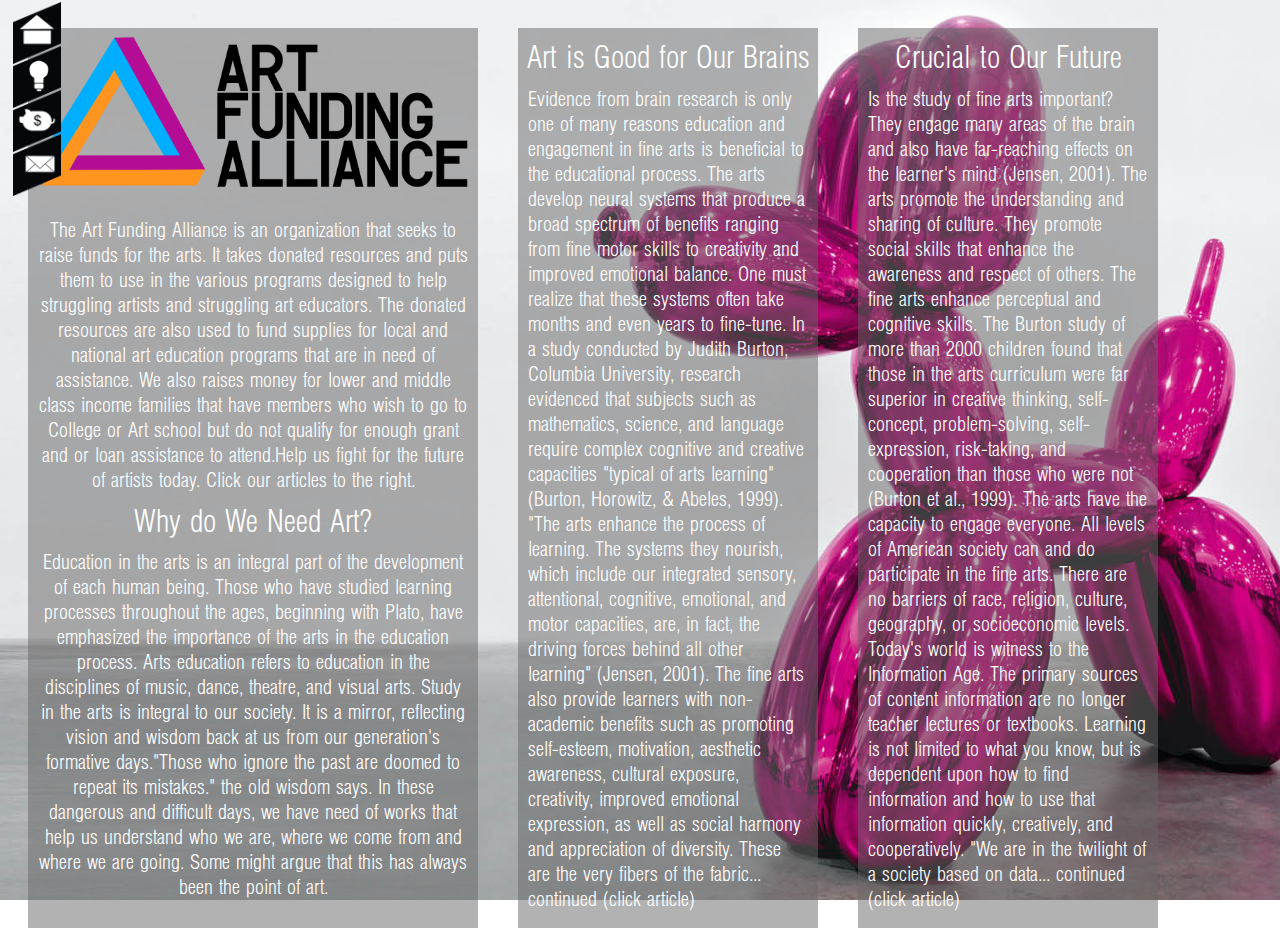
<file: afahome.html>
<!doctype HTML>

<html>
	<head>
		
		<link rel="stylesheet" href="afa1.css">
		
		<script src="http://ajax.aspnetcdn.com/ajax/jQuery/jquery-1.11.3.min.js">//jquery from google cdn
		</script>
	
	</head>

	<body id="mainbg1">

		<nav id="navig">
			<ul>
				<li>
					<a href="afaindex.html">
						<img class="tab" src="navhome.png">
					</a>
				</li>
				
				<li>
					<a href="afahome.html">
						<img class="tab" src="navprog.png">
					</a>
				</li>
				
				<li>
					<a href="donation.html">	
						<img class="tab"src="navdonation.png">
					</a>
				</li>
				
				<li>
					<a href="mailto:someone@example.com?Subject=Hello%20again" target="_top">
						<img class="tab"  src="navcontact.png">
					</a>
				</li>
		
			</ul>
		</nav>	
		
		<div id="mainhold">
		
			<div id="ptart">
				<img id="afaheader1" src="afalogo.png">
				<p id="info">

					The Art Funding Alliance is an organization that seeks to raise funds for the arts. It takes donated resources and puts them to use in the various programs designed to help struggling artists and struggling art educators. The donated resources are also used to fund supplies for local and national art education programs that are in need of assistance. We also raises money for lower and middle class income families that have members who wish to go to College or Art school but do not qualify for enough grant and or loan assistance to attend.Help us fight for the future of artists today. Click our articles to the right.

				</p>	

				<p class="infotitle">
					
					Why do We Need Art?
				
				</p>	
				
				<p id="infob">
					Education  in the arts is an integral part of the development of each human being. Those who have studied learning processes throughout the ages, beginning with Plato, have emphasized the importance of the arts in the education process. Arts education refers to education in the disciplines of music, dance, theatre, and visual arts. Study in the arts is integral to our society.
					It is a mirror, reflecting 
					vision and wisdom back at us from our generation's 
					formative days."Those who ignore the past are 
					doomed to repeat its mistakes." the old wisdom says. 
					In these dangerous and difficult days, we have need 
					of works that help us understand who we are, where 
					we come from and where we are going. Some might argue that this has always been the point of art. 
				</p>
			</div>
			
			<a href="#">
			
				<div id="ptart2">

					<p class="infotitle">

						Art is Good for Our Brains

					</p>

					<p id="info2a">
						Evidence from brain research is only one of many reasons education and engagement in fine arts is beneficial to the educational process. The arts develop neural systems that produce a broad spectrum of benefits ranging from fine motor skills to creativity and improved emotional balance. One must realize that these systems often take months and even years to fine-tune. In a study conducted by Judith Burton, Columbia University, research evidenced that subjects such as mathematics, science, and language require complex cognitive and creative capacities "typical of arts learning" (Burton, Horowitz, & Abeles, 1999).  "The arts enhance the process of learning. The systems they nourish, which include our integrated sensory, attentional, cognitive, emotional, and motor capacities, are, in fact, the driving forces behind all other learning" (Jensen, 2001).
					 
						The fine arts also provide learners with non-academic benefits such as promoting self-esteem, motivation, aesthetic awareness, cultural exposure, creativity, improved emotional expression, as well as social harmony and appreciation of diversity. These are the very fibers of the fabric... continued (click article)


					</p>
				</div>		
			</a>

			<a href="#">
				<div id="ptart4">

					<p class="infotitle">

						Crucial to Our Future

					</p>

					<p id="info3a">
						Is the study of fine arts important? They engage many areas of the brain and also have far-reaching effects on the learner's mind (Jensen, 2001). The arts promote the understanding and sharing of culture.  They promote social skills that enhance the awareness and respect of others. The fine arts enhance perceptual and cognitive skills. The Burton study of more than 2000 children found that those in the arts curriculum were far superior in creative thinking, self-concept, problem-solving, self-expression, risk-taking, and cooperation than those who were not (Burton et al., 1999). The arts have the capacity to engage everyone. All levels of American society can and do participate in the fine arts. There are no barriers of race, religion, culture, geography, or socioeconomic levels.

						Today's world is witness to the Information Age. The primary sources of content information are no longer teacher lectures or textbooks. Learning is not limited to what you know, but is dependent upon how to find information and how to use that information quickly, creatively, and cooperatively.  "We are in the twilight of a society based on data... continued (click article)

					</p>
				</div>		
			</a>

			<div id="ptart5">

				<p id="info3">

					As information and intelligence become the domain of computers, society will place a new value on the one human ability that can't be automated: emotion (Jensen, 1999, p. 84)."  Today's students are inundated with data but are starving for meaningful learning. Workplace demands are for students to understand how to solve problems, what makes arguments plausible, how to build teams and coalitions, and how to incorporate the concept of fairness into the everyday decisions. Students need to be thinkers, possess people skills, be problem-solvers, demonstrate creativity, and work as a member of a team. We need to offer more in-depth learning about the things that matter the most: order, integrity, thinking skills, a sense of wonder, truth, flexibility, fairness, dignity, contribution, justice, creativity and cooperation. The arts provide all of these.
				 
					Perhaps the most fundamental element to education one should consider is the manner in which we perceive and make sense of the world in which we live. An effective education in the fine arts helps students to see what they look at, hear what they listen to, and feel what they touch. Engagement in the fine arts helps students to stretch their minds beyond the boundaries of the printed text or the rules of what is provable. The arts free the mind from rigid certainty. Imagine the benefits of seeking, finding, and developing multiple solutions to the myriad of problems facing our society today! These processes, taught through the study of the arts, help to develop the tolerance for coping with the ambiguities and uncertainties present in the everyday affairs of human existence. There is a universal need for words, music, dance, and visual art to give expression to the innate urgings of the human spirit. (Eisner, 1987)  The premier organizations in the corporate world today recognize that the human intellect "draws from many wells." Arts education gives access to the deepest of those wells.        
				</p>
			</div>		
			
			<img id="close2" src="closebutt.png"> 
		
			<div id="ptart3">

				<p id="info2">

					known as our American culture.
				 
					The following are findings reported in Champions of Change: The Impact of the Arts on Learning  (Fiske, 1999) that should be noted by every parent, teacher, and administrator:

					The arts reach students not normally reached, in ways and methods not normally used.  (This leads to better student attendance and lower dropout rates.)

					It changes the learning environment to one of discovery.  (This often re-ignites the love of learning in students tired of just being fed facts.)

					Students connect with each other better.  (This often results in fewer fights, greater understanding of diversity, and greater peer support.)

					The arts provide challenges to students of all levels.  (Each student can find his/her own level from basic to gifted.)

					Students learn to become sustained, self-directed learners.  (The student does not just become an outlet for stored facts from direct instruction, but seeks to extend instruction to higher levels of proficiency.)

					The study of the fine arts positively impacts the learning of students of lower socioeconomic status as much or more than those of a higher socioeconomic status.  (Twenty-one percent of students of low socioeconomic status who had studied music scored higher in math versus just eleven percent of those who had not. By the senior year, these figures grew to 33 percent and 16 percent, respectively, suggesting a cumulative value to music education.) 
				</p>
			</div>

			<img id="close" src="closebutt.png"> 
		
		</div >
		
		
		

	<script>
				$(".tab").mouseenter
					(function() 
						{
			  				$(this).animate
			  				(
			  					{
					  				"width": "100%",
					  					"height": "100%",
					  						"margin-left":"20px",
					  							"display":"none"
			  					},
			  					150 
			  				);
			  			}
		  			);


		  		$(".tab").mouseleave
		  			(function() 
			  			{
			  				$(this).animate
			  					(
			  						{
			  							"width": "80%",
											"height": "80%",
			  									"margin-left":"0px" 
			  						}, 150 
			  					);
			  			}
		  			);

			

			$("#ptart2").click
				(function() 
					{
		  				
		  					$(this).css("background-color","rgba(102, 102, 102, 1)")
		  			}
	  			);


	  		$("#ptart2").dblclick
	  			(function() 
		  			{
		  				
		  					$(this).css("background-color","rgba(102, 102, 102, .5)")
		  			}
	  			);

	  		$("#ptart4").click
				(function() 
					{
		  				
		  					$(this).css("background-color","rgba(102, 102, 102, 1)")
		  			}
	  			);


	  		$("#ptart4").dblclick
	  			(function() 
		  			{
		  				
		  					$(this).css("background-color","rgba(102, 102, 102, .5)")
		  			}
	  			);

	  		$("#ptart2").click
					(function() 
						{
			  				$("#ptart3").animate
			  				(
			  					{
					  				"width": "350px",
					  					"height": "900px",
					  						"padding": "0px",
					  							"margin": "20px"
			  					},
			  					150 
			  				);
			  			}
		  			);

			$("#ptart2").click
					(function() 
						{
			  				$("#ptart").animate
			  				(
			  					{
					  				"width": "0px",
					  					"height": "0px",
					  						"padding":"0px",

			  					},
			  					150 
			  				);
			  			}
		  			);

		  	$("#ptart4").click
					(function() 
						{
			  				$("#ptart").animate
			  				(
			  					{
					  				"width": "0px",
					  					"height": "0px",
					  						"padding":"0px",

			  					},
			  					150 
			  				);
			  			}
		  			);

		  	$("#ptart4").click
					(function() 
						{
			  				$("#ptart2").animate
			  				(
			  					{
					  				"width": "0px",
					  					"height": "0px",
					  						"padding":"0px",

			  					},
			  					150 
			  				);
			  			}
		  			);

		  	$("#ptart2").click
					(function() 
						{
			  				$("#ptart4").animate
			  				(
			  					{
					  				"width": "0px",
					  					"height": "0px",
					  						"padding":"0px",

			  					},
			  					150 
			  				);
			  			}
		  			);

		  	$("#ptart2").click
					(function() 
						{
			  				$("#info").animate
			  				(
			  					{
					  				"font-size":"0px"					  						
			  					},
			  					150 
			  				);
			  			}
		  			);

		  	$("#ptart2").click
					(function() 
						{
			  				$("#infob").animate
			  				(
			  					{
					  				"font-size":"0px"					  						
			  					},
			  					150 
			  				);
			  			}
		  			);

		  	$("#ptart4").click
					(function() 
						{
			  				$("#info").animate
			  				(
			  					{
					  				"font-size":"0px"					  						
			  					},
			  					150 
			  				);
			  			}
		  			);

		  			$("#ptart4").click
					(function() 
						{
			  				$("#infob").animate
			  				(
			  					{
					  				"font-size":"0px"					  						
			  					},
			  					150 
			  				);
			  			}
		  			);

		  		$("#ptart2").click
					(function() 
						{
			  				$("#info3a").animate
			  				(
			  					{
					  				"font-size":"0px"					  						
			  					},
			  					150 
			  				);
			  			}
		  			);

			$("#ptart2").click
					(function() 
						{
			  				$(".infotitle").animate
			  				(
			  					{
					  				"font-size":"0px"					  						
			  					},
			  					150 
			  				);
			  			}
		  			);

		  	$("#ptart4").click
					(function() 
						{
			  				$(".infotitle").animate
			  				(
			  					{
					  				"font-size":"0px"					  						
			  					},
			  					150 
			  				);
			  			}
		  			);

		  	$("#ptart2").click
					(function() 
						{
			  				$("#afaheader1").animate
			  				(
			  					{
					  				"width":"0px",
					  					"height":"0px"					  						
			  					},
			  					150 
			  				);
			  			}
		  			);

		  	$("#ptart4").click
					(function() 
						{
			  				$("#afaheader1").animate
			  				(
			  					{
					  				"width":"0px",
					  					"height":"0px"					  						
			  					},
			  					150 
			  				);
			  			}
		  			);

			$("#ptart4").click
					(function() 
						{
			  				$("#info2a").animate
			  				(
			  					{
					  				"font-size": "0px",
					  				"padding": "0px"
			  					},
			  					150 
			  				);
			  			}
		  			);


			$("#ptart2").click
					(function() 
						{
			  				$("#info2").animate
			  				(
			  					{
					  				"font-size": "20px",
					  				"padding": "10px"
			  					},
			  					150 
			  				);
			  			}
		  			);


		  	$("#ptart2").click
				(function() 
					{
		  				$("#ptart2").css("background-color","rgba(102, 102, 102, 1)")
		  			}
	  			);

	  		$("#ptart2").click
					(function() 
						{
			  				$("#close").animate
			  				(
			  					{
			  						"height": "20px",	
										"width": "20px",
											"margin-top":"20px"				  						
			  					},
			  					150 
			  				);
			  			}
		  			);

		  	$("#ptart2").click
					(function() 
						{
			  				$("#close2").animate
			  				(
			  					{
			  						"height": "0px",	
										"width": "0px",
											"margin-top":"0px"


			  					},
			  					150 
			  				);
			  			}
		  			);

		  			

		  	$("#ptart4").click
					(function() 
						{
			  				$("#close2").animate
			  				(
			  					{
			  						"height": "20px",	
										"width": "20px",
											"margin-top":"20px"				  						
			  					},
			  					150 
			  				);
			  			}
		  			);

		  	$("#ptart4").click
					(function() 
						{
			  				$("#close").animate
			  				(
			  					{
			  						"height": "0px",	
										"width": "0px",
											"margin-top":"0px"				  						
			  					},
			  					150 
			  				);
			  			}
		  			);


			$("#ptart4").click
					(function() 
						{
			  				$("#info3").animate
			  				(
			  					{
					  				"font-size": "20px",
					  				"padding": "10px"
			  					},
			  					150 
			  				);
			  			}
		  			);

		  	$("#ptart4").click
					(function() 
						{
			  				$("#ptart5").animate
			  				(
			  					{
					  				"width": "485px",
					  					"height": "900px",
					  						"padding": "0px",
					  							"margin": "20px"
			  					},
			  					150 
			  				);
			  			}
		  			);
// close butt func

$("#close").click
				(function() 
					{
		  				
		  					$(this).css("background-color","rgba(102, 102, 102, .5)")
		  			}
	  			);

	  		$("#close").click
					(function() 
						{
			  				$("#ptart3").animate
			  				(
			  					{
					  				"width": "0px",
					  					"height": "0px",
					  						"padding": "0px",
					  							"margin": "0px"
			  					},
			  					150 
			  				);
			  			}
		  			);

			$("#close").click
					(function() 
						{
			  				$("#ptart").animate
			  				(
			  					{
					  				"width": "450px",
					  					"height": "900px",
					  						"padding":"0px",

			  					},
			  					150 
			  				);
			  			}
		  			);

		  	$("#close").click
					(function() 
						{
			  				$("#info").animate
			  				(
			  					{
					  				"font-size":"20px"					  			
					  			},
			  					150 
			  				);
			  			}
		  			);

		  	$("#close").click
					(function() 
						{
			  				$("#infob").animate
			  				(
			  					{
					  				"font-size":"20px"					  			
					  			},
			  					150 
			  				);
			  			}
		  			);

			$("#close").click
					(function() 
						{
			  				$(".infotitle").animate
			  				(
			  					{
					  				"font-size":"30px"					  						
			  					},
			  					150 
			  				);
			  			}
		  			);

		  	$("#close").click
					(function() 
						{
			  				$("#afaheader1").animate
			  				(
			  					{
					  				"width":"438px",
					  					"height":"162px"					  						
			  					},
			  					150 
			  				);
			  			}
		  			);

			$("#close").click
					(function() 
						{
			  				$("#info2").animate
			  				(
			  					{
					  				"font-size": "0px",
					  				"padding": "0px"
			  					},
			  					150 
			  				);
			  			}
		  			);

		  	$("#close").click
				(function() 
					{
		  				$("#ptart2").css("background-color","rgba(102, 102, 102, .5)")
		  			}
	  			);

	  		$("#close").click
					(function() 
						{
			  				$("#close").animate
			  				(
			  					{
			  						"height": "0px",	
										"width": "0px",
											"margin-top":"0px"				  						
			  					},
			  					150 
			  				);
			  			}
		  			);

			$("#close").click
					(function() 
						{
			  				$("#ptart4").animate
			  				(
			  					{
					  				"width": "300px",
					  					"height": "900px",
					  						"padding":"0px",

			  					},
			  					150 
			  				);
			  			}
		  			);

		  	$("#close").click
					(function() 
						{
			  				$("#info3a").animate
			  				(
			  					{
					  				"font-size":"20px"					  						
			  					},
			  					150 
			  				);
			  			}
		  			);

// close button 2

$("#close2").click
				(function() 
					{
		  				
		  					$(this).css("background-color","rgba(102, 102, 102, .5)")
		  			}
	  			);

	  		$("#close2").click
					(function() 
						{
			  				$("#ptart5").animate
			  				(
			  					{
					  				"width": "0px",
					  					"height": "0px",
					  						"padding": "0px",
					  							"margin": "0px"
			  					},
			  					150 
			  				);
			  			}
		  			);

			$("#close2").click
					(function() 
						{
			  				$("#ptart").animate
			  				(
			  					{
					  				"width": "450px",
					  					"height": "900px",
					  						"padding":"0px",

			  					},
			  					150 
			  				);
			  			}
		  			);

		  	$("#close2").click
					(function() 
						{
			  				$("#info").animate
			  				(
			  					{
					  				"font-size":"20px"					  			
					  			},
			  					150 
			  				);
			  			}
		  			);

		  	$("#close2").click
					(function() 
						{
			  				$("#infob").animate
			  				(
			  					{
					  				"font-size":"20px"					  			
					  			},
			  					150 
			  				);
			  			}
		  			);

			$("#close2").click
					(function() 
						{
			  				$("#info2a").animate
			  				(
			  					{
					  				"font-size":"20px"					  			
					  			},
			  					150 
			  				);
			  			}
		  			);

			$("#close2").click
					(function() 
						{
			  				$(".infotitle").animate
			  				(
			  					{
					  				"font-size":"30px"					  						
			  					},
			  					150 
			  				);
			  			}
		  			);

		  	$("#close2").click
					(function() 
						{
			  				$("#afaheader1").animate
			  				(
			  					{
					  				"width":"438px",
					  					"height":"162px"					  						
			  					},
			  					150 
			  				);
			  			}
		  			);

			$("#close2").click
					(function() 
						{
			  				$("#info3a").animate
			  				(
			  					{
					  				"font-size": "0px",
					  				"padding": "0px"
			  					},
			  					150 
			  				);
			  			}
		  			);

		  	$("#close2").click
				(function() 
					{
		  				$("#ptart4").css("background-color","rgba(102, 102, 102, .5)")
		  			}
	  			);

	  		$("#close2").click
					(function() 
						{
			  				$("#close").animate
			  				(
			  					{
			  						"height": "0px",	
										"width": "0px",
											"margin-top":"0px"				  						
			  					},
			  					150 
			  				);
			  			}
		  			);

			$("#close2").click
					(function() 
						{
			  				$("#ptart2").animate
			  				(
			  					{
					  				"width": "300px",
					  					"height": "900px",
					  						"padding":"0px",

			  					},
			  					150 
			  				);
			  			}
		  			);

		  	$("#close2").click
					(function() 
						{
			  				$("#info3a").animate
			  				(
			  					{
					  				"font-size":"20px"					  						
			  					},
			  					150 
			  				);
			  			}
		  			);

		  	$("#close2").click
					(function() 
						{
			  				$("#close2").animate
			  				(
			  					{
			  						"height": "0px",	
										"width": "0px",
											"margin-top":"0px"				  						
			  					},
			  					150 
			  				);
			  			}
		  			);

		  	$("#close2").click
					(function() 
						{
			  				$("#info3").animate
			  				(
			  					{
					  				"font-size":"0px"					  						
			  					},
			  					150 
			  				);
			  			}
		  			);

			
		  
		</script>
	</body>

</html>
</file>
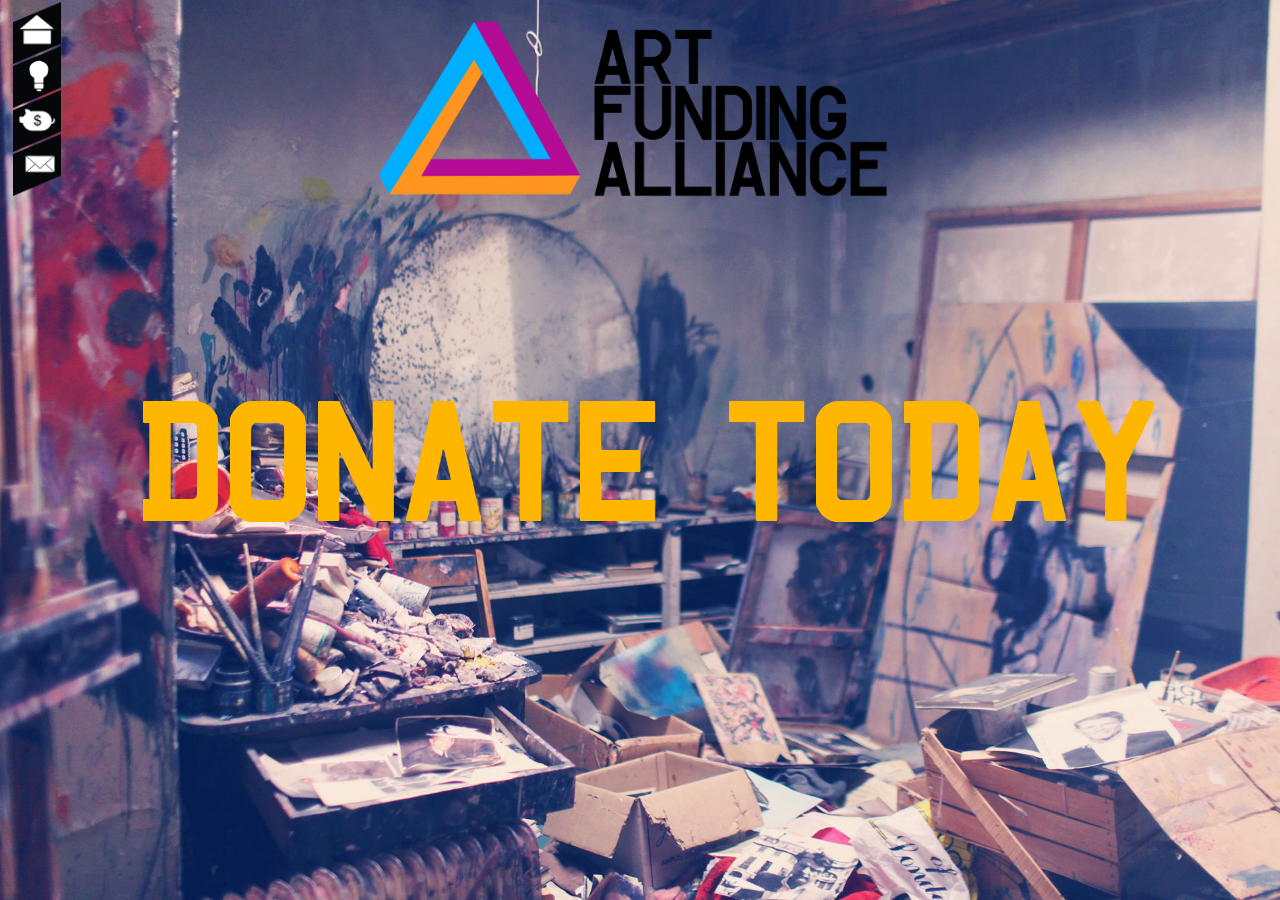
<file: afaindex.html>
<!doctype HTML>

<html>
	<head>
		<link rel="stylesheet" href="afa1.css">
		<script src="http://ajax.aspnetcdn.com/ajax/jQuery/jquery-1.11.3.min.js">//jquery from google cdn
		</script>
		
		<script 

			src="afa.js">
		
		</script>
	
	</head>

	<body id="mainbg">
		
		<nav id="navig">
			<ul>
				<li>
					<a href="afaindex.html">
						<img class="tab" src="navhome.png">
					</a>
				</li>
				
				<li>
					<a href="afahome.html">
					<img class="tab" src="navprog.png">
					</a>
				</li>
				
				<li>
					<a href="donation.html">	
						<img class="tab"src="navdonation.png">
					</a>
				</li>
				
				<li>
					<a href="mailto:someone@example.com?Subject=Hello%20again" target="_top">
						<img class="tab"  src="navcontact.png">
					</a>
				</li>
		
			</ul>
		</nav>	
		
		<img id="afaheader" src="afalogo.png">	
	
		<p id="motto">
			DONATE TODAY
		</p>
		
		<script>
			$(".tab").mouseenter
				(function() 
					{
		  				$(this).animate
		  				(
		  					{
				  				"width": "100%",
				  					"height": "100%",
				  						"margin-left":"20px" 
		  					},
		  					150 
		  				);
		  			}
	  			);


	  		$(".tab").mouseleave
	  			(function() 
		  			{
		  				$(this).animate
		  					(
		  						{
		  							"width": "80%",
										"height": "80%",
		  									"margin-left":"0px" 
		  						}, 150 
		  					);
		  			}
	  			);

			

		</script>
	
	</body>

</html>
</file>
<file: afa1.css>
@font-face {font-family: helvet;
				src:url(helvconlight.otf)}


@font-face {font-family: uncon;
				src:url(uncon.ttf)}

@font-face {font-family: sportsjersey;
				src:url( sportsjersey.ttf)}

@font-face {font-family: rurable;
				src:url( rurable.ttf)}

@font-face {font-family: registration;
				src:url( registration.ttf)}

@font-face {font-family: primetime;
				src:url( primetime.ttf)}

@font-face {font-family: paragon;
				src:url( paragon.ttf)}

@font-face {font-family: lacomp;
				src:url( lacomp.ttf)}

@font-face {font-family: uncon;
				src:url( uncon.ttf)}

@font-face {font-family: code;
				src:url( code.otf)}

@font-face {font-family: japan;
				src:url( japan.ttf)}

@font-face {font-family: sciencefair;
				src:url( sciencefair.otf)}

@font-face {font-family: neutron;
				src:url( neutron.otf)}

@font-face {font-family: rounded;
				src:url( rounded.ttf)}

@font-face {font-family: mike;
				src:url( mike.ttf)}					

#mainbg {background-image: url("francisbacon.jpg");
			height:100%;
				width:100%;
					background-repeat:no-repeat;
						background-attachment:fixed;
							background-size:cover}

#mainbg1 {background-image: url("jkoons.jpg");
			height:100%;
				width:100%;
					background-repeat:no-repeat;
						background-attachment:fixed;
							background-size:cover;
								}

#mainbg2 {background-image: url("piggybank.gif");
			height:100%;
				width:100%;
					background-repeat:no-repeat;
						background-attachment:fixed;
							background-size:cover;
								}

#navig {position:fixed;
			margin-left:-35px;
				z-index: 30;
					width:100px;}

.tab {z-index:30;
		margin-left:0px;
				width:80%;
					margin-top:-22px}

ul {list-style-type: none;display:inline-block;}


#ddown {width:4%;
			height:4%;}

#mstate { width:700px;
			height:250px;
				background-color: rgba(102, 102, 102, .85);
					float:left;
						padding:5px;
							margin-top: 10px;
								z-index:1;
									opacity: 1;}

#statefo { margin-left:5px;
				padding-left:0px;
					margin-top:5px;
						padding-top:10px;
							display:inline;
								color:white;
									font-family: helvet;
										font-size: 18px;
											float:left;
												word-spacing: 3px}

#afaheader {width:40%;
				height:40%;
					padding-left:29% ;
						padding-top:1% }

#afaheader1 {width:438px;
				height:162px;
					margin:1% ;
						padding-top:1% }

#afaheader2 {width:35%;
				height:35%;
					margin:1% ;
						padding-top:1%;
							float:left;}

#mainhold{position: absolute;
				clear:both;}

#mainhold2{position: absolute;
				clear:both;
					margin-top:300px;}

#ptart { background-color: rgba(102, 102, 102, .5);
			width:450px;
					height:900px;
						padding:00px;
						float:left;
							/*position:absolute;*/
								margin:20px;
							}

#ptart2 { background-color: rgba(102, 102, 102, .5);
			width:300px;
					height:900px;
						float:left;
						text-align: left;
								margin:20px;
								padding:0px;
							}

#ptart3 { background-color: rgba(102, 102, 102, 1);
			width:0px;
					height:0px;
						float:left;
							text-align: left;
								margin:0px;
									padding:0px;
								
							}

#ptart4 { background-color: rgba(102, 102, 102, .5);
				width:300px;
					height:900px;
						float:left;
							text-align: left;
								margin:20px;
									padding:0px;
							}

#ptart5 { background-color: rgba(102, 102, 102, 1);
			width:0px;
					height:0px;
						float:left;
						text-align: left;
								margin:0px;
									padding:0px;	
							}

#motto {color: #FFB600;
			padding-top: 5%;
				padding-left: 0%;
					font-family: registration;
						font-size: 120px;
							word-spacing: 2px;
								text-align: center;}

.infotitle {color:white;
				margin: 0%;
					text-align:center ;
						margin-top: 10px;
							font-family: helvet;
								font-size: 30px;
									word-spacing: 2px}

#info {color:white;
			margin: 2%;
				text-align:center ;
					font-family: helvet;
						font-size: 20px;
							word-spacing: 2px}

#infob {color:white;
			margin: 2%;
				text-align:center ;
					font-family: helvet;
						font-size: 20px;
							word-spacing: 2px}

#info2a {color:white;
			margin: 10px;
				text-align:left ;
					font-family: helvet;
						font-size: 20px;
							word-spacing: 2px}

#info3a {color:white;
			margin: 10px;
				text-align:left ;
					font-family: helvet;
						font-size: 20px;
							word-spacing: 2px}

#info2 {color:white;
			margin: 2%;
				text-align:left ;
					font-family: helvet;
						font-size: 0px;
							word-spacing: 2px}

#info3 {color:white;
			margin: 2%;
				text-align:left ;
					font-family: helvet;
						font-size: 0px;
							word-spacing: 2px}

#close { height: 0px;
			width: 0px;
				margin-top: 0px;}

#close2 { height: 0px;
			width: 0px;
				margin-top: 0px;}

p {color:black;
		font-family: helvet;
			font-size: 16px;
				word-spacing: 3px}

#piggy {width:5.25%;
			height:5.25%;}
</file>
